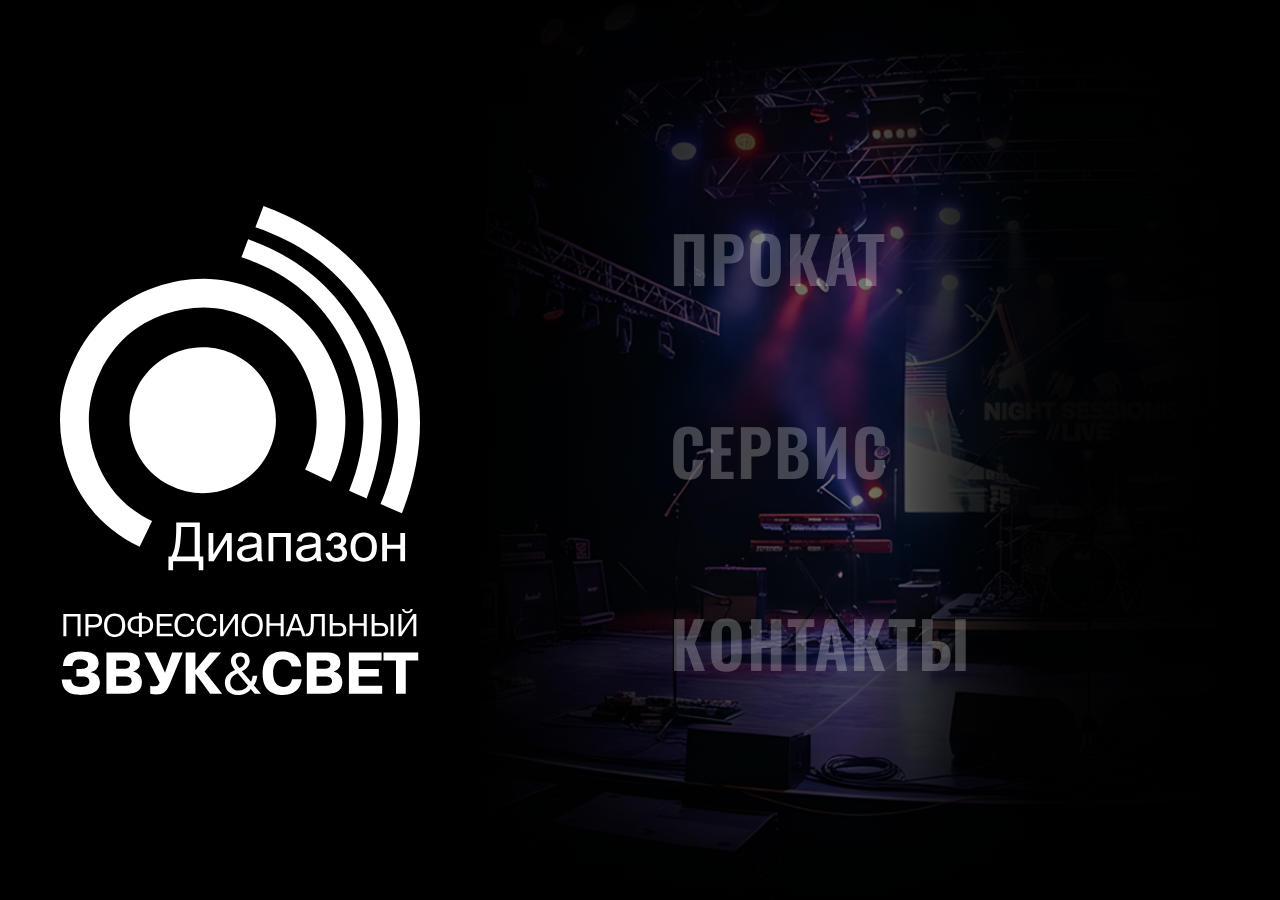
<file: index.html>
<!DOCTYPE html>
<html lang="ru">
<head>
    <meta charset="UTF-8">
    <meta name="viewport" content="width=device-width, initial-scale=1.0">
    <title>Прокат светового и звукового оборудования</title>
    <meta name="description"
          content="Профессиональный прокат светового и звукового оборудования для мероприятий любого масштаба. Доставка, монтаж, обслуживание.">
    <link rel="stylesheet" href="css/indexStyle.css">
    <link rel="stylesheet" href="css/media.css">
    <link href="https://fonts.googleapis.com/css2?family=Inter:opsz,wght@14..32,300;14..32,400;14..32,500;14..32,600;14..32,700;14..32,800&display=swap"
          rel="stylesheet">
    <link href="https://fonts.googleapis.com/css2?family=Oswald:wght@600&display=swap" rel="stylesheet">
</head>

<body>
<section id="hero" class="hero">
    <div class="hero-wrapper">
        <div class="hero-logo, fade-in">
            <img src="images/логоСвг.svg" alt="Диапазон" class="hero-logo-img">
        </div>
        <div class="hero-container">
            <div class="equipment-grid">
                <a href="catalog.html" class="equipment-card">
                    <span class="card-label">ПРОКАТ</span>
                </a>
                <a href="services.html" class="equipment-card">
                    <span class="card-label">СЕРВИС</span>
                </a>
                <a href="contacts.html" class="equipment-card">
                    <span class="card-label">КОНТАКТЫ</span>
                </a>
            </div>
        </div>
    </div>
</section>
</body>
</html>
</file>
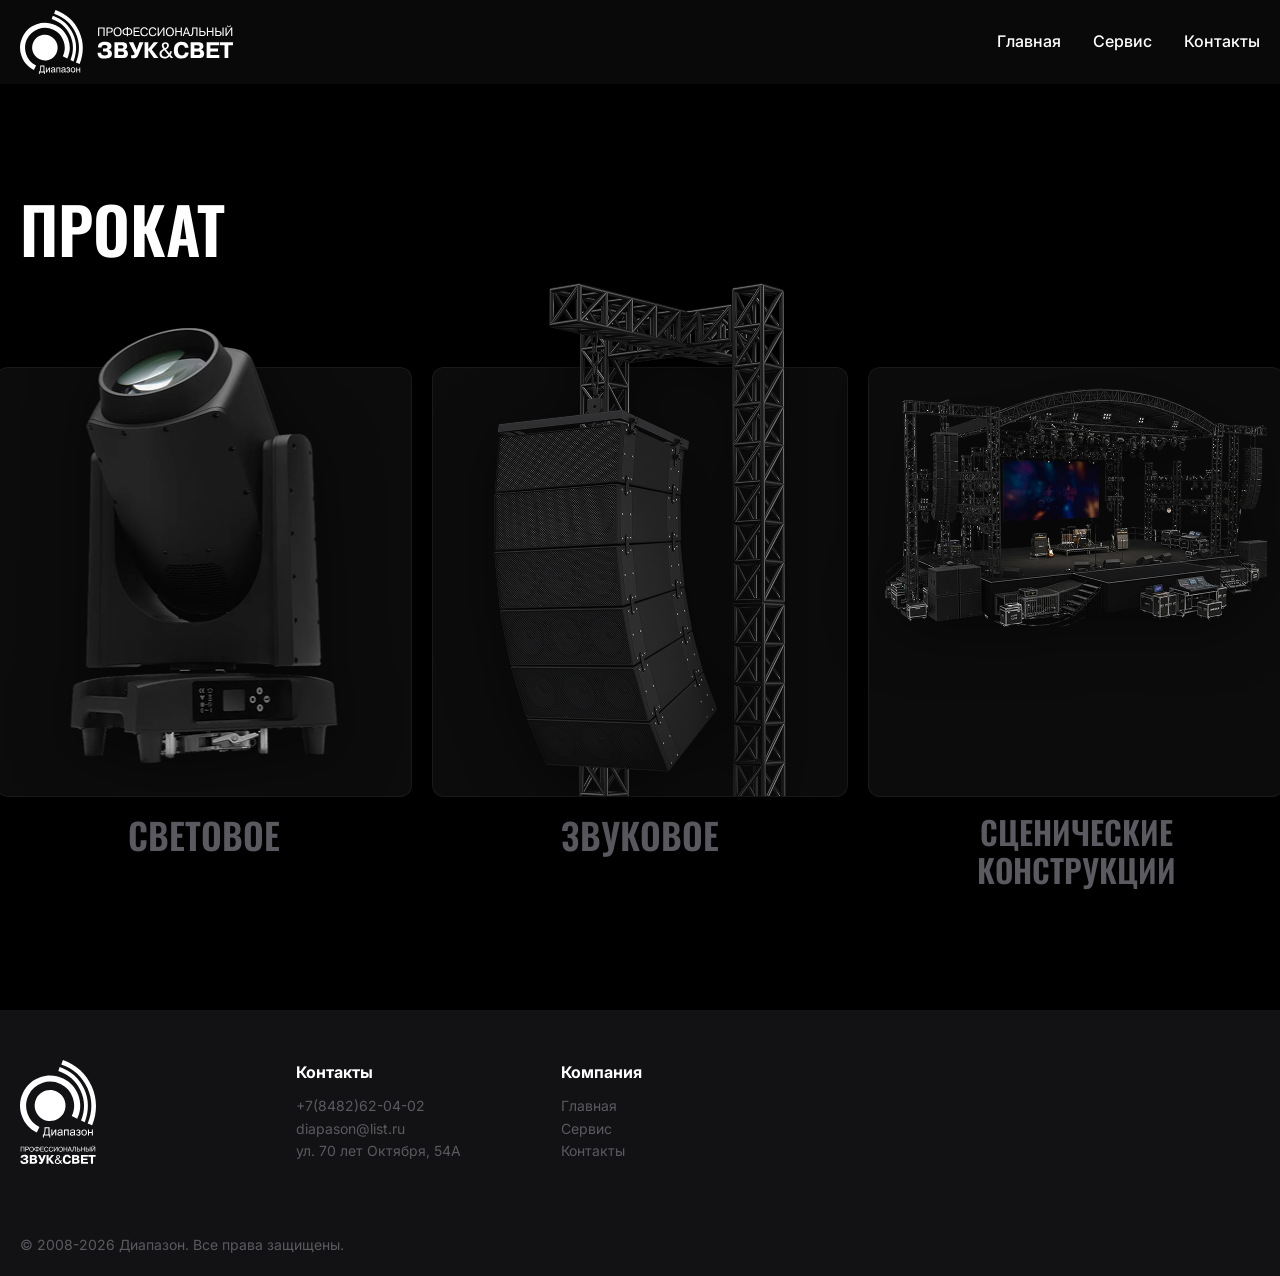
<file: catalog.html>
<!DOCTYPE html>
<html lang="ru">
<head>
    <meta charset="UTF-8">
    <meta name="viewport" content="width=device-width, initial-scale=1.0">
    <title>Прокат оборудования</title>
    <link rel="stylesheet" href="css/catalogStyle.css">
    <link rel="stylesheet" href="css/media.css">
    <link href="https://fonts.googleapis.com/css2?family=Inter:opsz,wght@14..32,300;14..32,400;14..32,500;14..32,600;14..32,700;14..32,800&display=swap" rel="stylesheet">
    <link href="https://fonts.googleapis.com/css2?family=Oswald:wght@600&display=swap" rel="stylesheet">
</head>
<body>
<header>
    <nav class="container">
        <div class="logo">
            <img src="images/headerLogo.svg" alt="Диапазон" class="logo-img-head">
        </div>
        <div class="nav-links">
            <a href="index.html">Главная</a>
            <a href="services.html">Сервис</a>
            <a href="contacts.html">Контакты</a>
        </div>
        <button class="mobile-menu-btn">☰</button>
    </nav>
</header>

<section id="equipment" class="equipment">
    <div class="container">
        <div class="section-header">
            <span class="section-tag">Прокат</span>
        </div>
        <div class="equipment-grid">
            <div class="equipment-card" data-category="light">
                <div class="equipment-card-inner">
                    <div class="equipment-image-wrapper">
                        <img class="equipment-image light-image" src="images/svet.png" alt="Световое оборудование">
                    </div>
                </div>
                <div class="equipment-info">
                    <span class="equipment-tabs">СВЕТОВОЕ</span>
                </div>
            </div>

            <div class="equipment-card" data-category="sound">
                <div class="equipment-card-inner">
                    <div class="equipment-image-wrapper">
                        <img class="equipment-image sound-image" src="images/sound.png" alt="Звуковое оборудование">
                    </div>
                </div>
                <div class="equipment-info">
                    <span class="equipment-tabs">ЗВУКОВОЕ</span>
                </div>
            </div>

            <div class="equipment-card" data-category="stage">
                <div class="equipment-card-inner">
                    <div class="equipment-image-wrapper">
                        <img class="equipment-image stage-image" src="images/stage.png" alt="Сценические конструкции">
                    </div>
                </div>
                <div class="equipment-info">
                    <span class="equipment-tabs">СЦЕНИЧЕСКИЕ<br>КОНСТРУКЦИИ</span>
                </div>
            </div>
        </div>
    </div>
</section>

<div class="popup-overlay" id="popup">
    <div class="popup-content">
        <button class="popup-close" id="popup-close">✕</button>
        <div class="carousel-container">
            <button class="carousel-btn prev" id="prev-btn">‹</button>
            <div class="carousel-track" id="carousel-track"></div>
            <button class="carousel-btn next" id="next-btn">›</button>
        </div>
        <div class="carousel-dots" id="carousel-dots"></div>
    </div>
</div>

<footer>
    <div class="container">
        <div class="footer-content">
            <div class="footer-logo">
                <img src="images/footerLogo.svg" alt="Диапазон" class="logo-img">
            </div>
            <div class="footer-contacts">
                <h4>Контакты</h4>
                <p data-field="contact_phone">+7(8482)62-04-02</p>
                <p data-field="contact_email">diapason@list.ru</p>
                <p data-field="contact_address">ул. 70 лет Октября, 54А</p>
            </div>
            <div class="footer-links">
                <h4>Компания</h4>
                <a href="index.html">Главная</a>
                <a href="services.html">Сервис</a>
                <a href="contacts.html">Контакты</a>
            </div>
        </div>
        <div class="footer-bottom">
            <p>&copy; 2008-2026 Диапазон. Все права защищены.</p>
        </div>
    </div>
</footer>

<script src="js/catalog.js"></script>
</body>
</html>
</file>
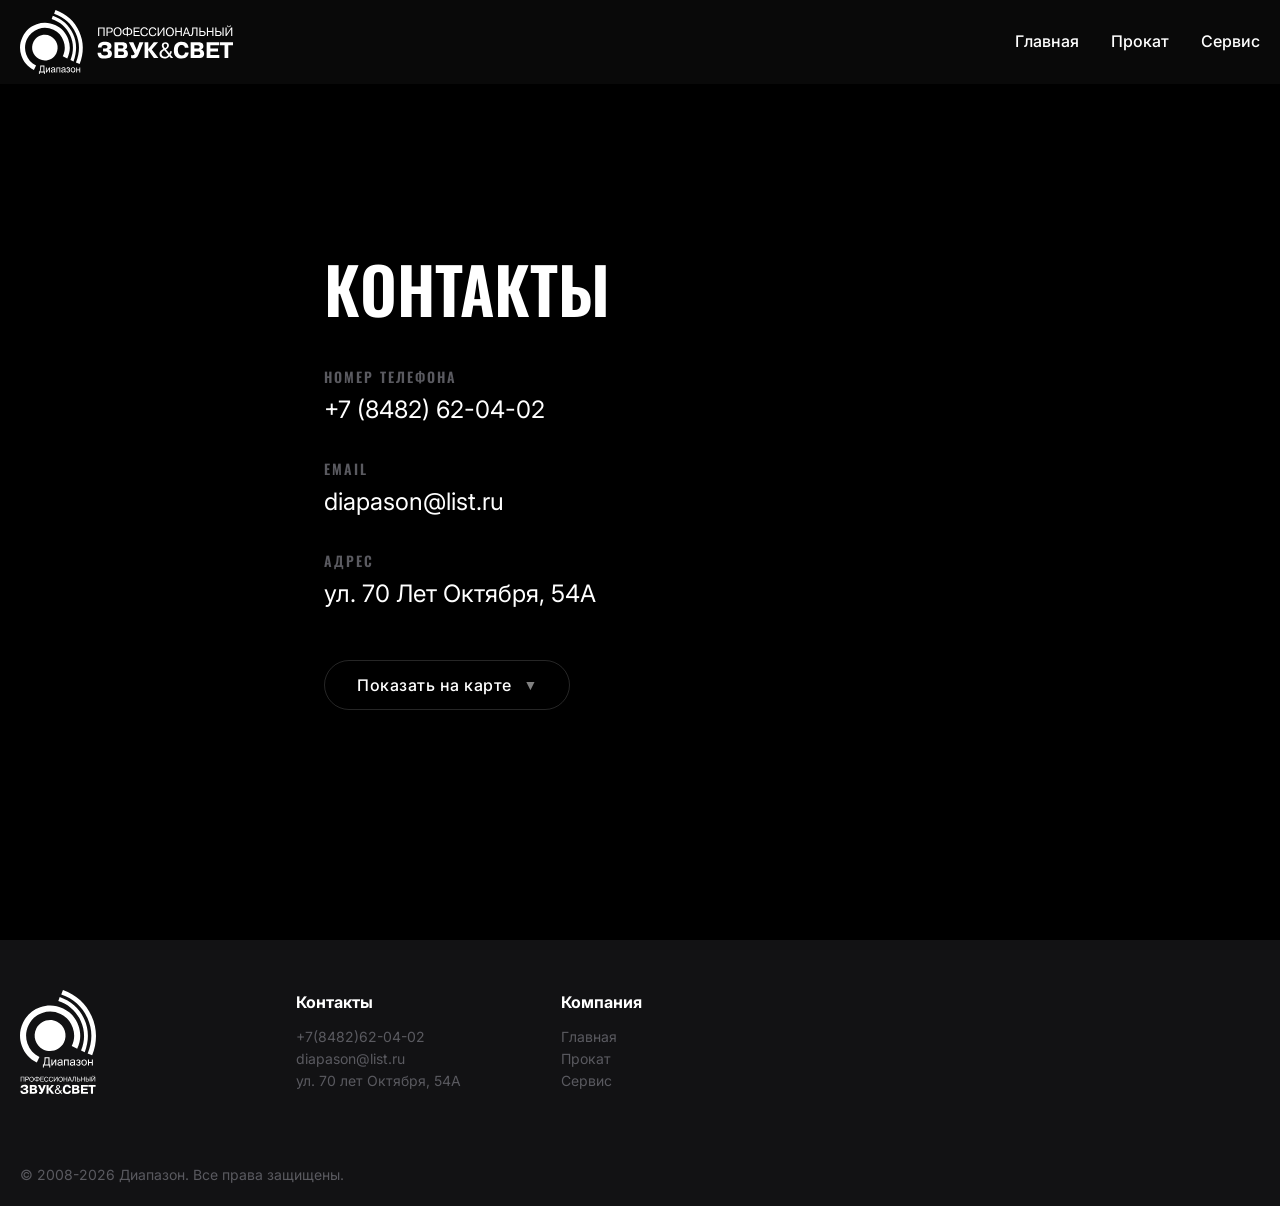
<file: contacts.html>
<!DOCTYPE html>
<html lang="ru">
<head>
    <meta charset="UTF-8">
    <meta name="viewport" content="width=device-width, initial-scale=1.0">
    <title>Контакты</title>
    <link rel="stylesheet" href="css/catalogStyle.css">
    <link rel="stylesheet" href="css/contactsStyle.css">
    <link rel="stylesheet" href="css/media.css">
    <link href="https://fonts.googleapis.com/css2?family=Inter:opsz,wght@14..32,300;14..32,400;14..32,500;14..32,600;14..32,700;14..32,800&display=swap" rel="stylesheet">
    <link href="https://fonts.googleapis.com/css2?family=Oswald:wght@600&display=swap" rel="stylesheet">
    <script src="https://api-maps.yandex.ru/2.1/?apikey=37a3b0bc-fddf-473d-9355-5f0302f0822c&lang=ru_RU"></script>
</head>
<body>
<header>
    <nav class="container">
        <div class="logo">
            <img src="images/headerLogo.svg" alt="Диапазон" class="logo-img-head">
        </div>
        <div class="nav-links">
            <a href="index.html">Главная</a>
            <a href="catalog.html">Прокат</a>
            <a href="services.html">Сервис</a>
        </div>
        <button class="mobile-menu-btn">☰</button>
    </nav>
</header>

<section id="contact" class="contact">
    <div class="container">
        <div class="contact-grid">
            <div class="contact-info">
                <span class="section-tag">КОНТАКТЫ</span>
                <div class="contact-details">
                    <div class="contact-item">
                        <span class="contact-label">НОМЕР ТЕЛЕФОНА</span>
                        <span class="contact-value" data-field="contact_phone">+7 (8482) 62-04-02</span>
                    </div>
                    <div class="contact-item">
                        <span class="contact-label">EMAIL</span>
                        <span class="contact-value" data-field="contact_email">diapason@list.ru</span>
                    </div>
                    <div class="contact-item">
                        <span class="contact-label">АДРЕС</span>
                        <span class="contact-value" data-field="contact_address">ул. 70 Лет Октября, 54А</span>
                    </div>
                </div>
                <button class="map-toggle-btn" id="mapToggleBtn">
                    <span class="btn-text">Показать на карте</span>
                    <span class="btn-arrow">▼</span>
                </button>
            </div>

            <div class="contact-map" id="contactMap">
                <div id="map"></div>
            </div>
        </div>
    </div>
</section>

<footer>
    <div class="container">
        <div class="footer-content">
            <div class="footer-logo">
                <img src="images/footerLogo.svg" alt="Диапазон" class="logo-img">
            </div>
            <div class="footer-contacts">
                <h4>Контакты</h4>
                <p data-field="contact_phone">+7(8482)62-04-02</p>
                <p data-field="contact_email">diapason@list.ru</p>
                <p data-field="contact_address">ул. 70 лет Октября, 54А</p>
            </div>
            <div class="footer-links">
                <h4>Компания</h4>
                <a href="index.html">Главная</a>
                <a href="catalog.html">Прокат</a>
                <a href="services.html">Сервис</a>
            </div>
        </div>
        <div class="footer-bottom">
            <p>&copy; 2008-2026 Диапазон. Все права защищены.</p>
        </div>
    </div>
</footer>

<script src="js/contacts.js"></script>
</body>
</html>
</file>
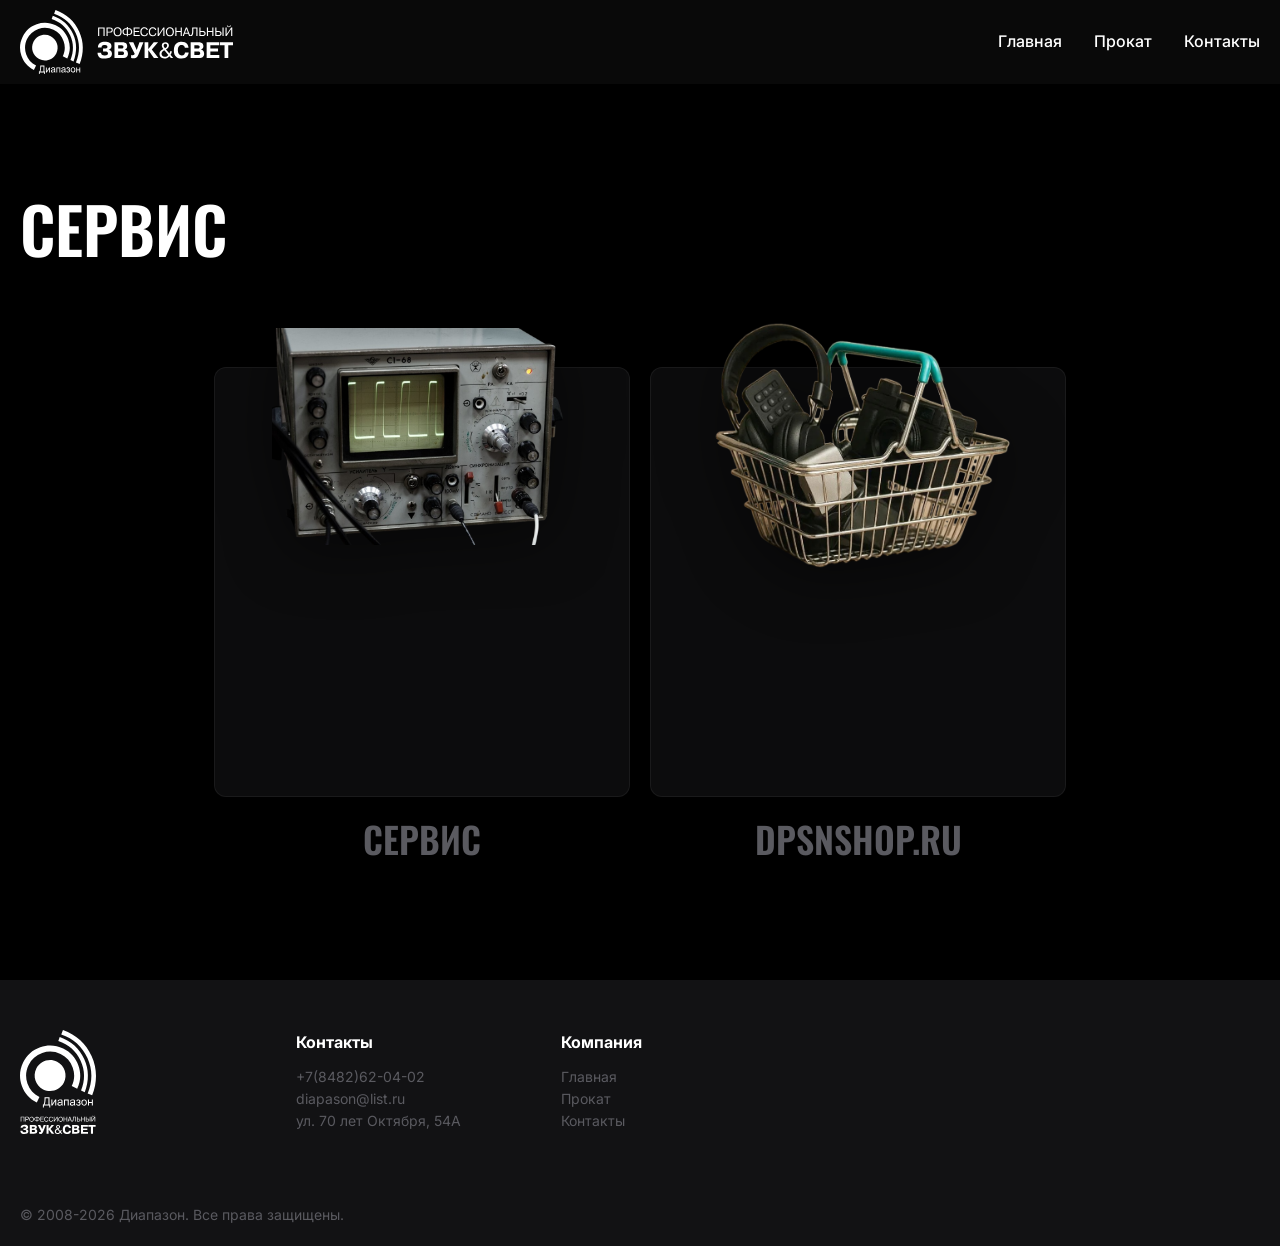
<file: services.html>
<!DOCTYPE html>
<html lang="ru">
<head>
    <meta charset="UTF-8">
    <meta name="viewport" content="width=device-width, initial-scale=1.0">
    <title>Сервис</title>
    <link rel="stylesheet" href="css/catalogStyle.css">
    <link rel="stylesheet" href="css/media.css">
    <link href="https://fonts.googleapis.com/css2?family=Inter:opsz,wght@14..32,300;14..32,400;14..32,500;14..32,600;14..32,700;14..32,800&display=swap" rel="stylesheet">
    <link href="https://fonts.googleapis.com/css2?family=Oswald:wght@600&display=swap" rel="stylesheet">
</head>
<body>
<header>
    <nav class="container">
        <div class="logo">
            <img src="images/headerLogo.svg" alt="Диапазон" class="logo-img-head">
        </div>
        <div class="nav-links">
            <a href="index.html">Главная</a>
            <a href="catalog.html">Прокат</a>
            <a href="contacts.html">Контакты</a>
        </div>
        <button class="mobile-menu-btn">☰</button>
    </nav>
</header>

<section id="services" class="equipment">
    <div class="container">
        <div class="section-header">
            <span class="section-tag">СЕРВИС</span>
        </div>

        <div class="equipment-grid services-grid">
            <div class="equipment-card" data-category="service">
                <div class="equipment-card-inner">
                    <div class="equipment-image-wrapper">
                        <img class="equipment-image service-image" src="images/сервис.png" alt="Сервис">
                    </div>
                </div>
                <div class="equipment-info">
                    <span class="equipment-tabs">СЕРВИС</span>
                </div>
            </div>

            <div class="equipment-card" data-category="shop">
                <div class="equipment-card-inner">
                    <div class="equipment-image-wrapper">
                        <img class="equipment-image shop-image" src="images/магазин.png" alt="Магазин" onclick="goToShop()">
                    </div>
                </div>
                <div class="equipment-info">
                    <span class="equipment-tabs">DPSNSHOP.RU</span>
                </div>
            </div>
        </div>
    </div>
</section>

<footer>
    <div class="container">
        <div class="footer-content">
            <div class="footer-logo">
                <img src="images/footerLogo.svg" alt="Диапазон" class="logo-img">
            </div>
            <div class="footer-contacts">
                <h4>Контакты</h4>
                <p data-field="contact_phone">+7(8482)62-04-02</p>
                <p data-field="contact_email">diapason@list.ru</p>
                <p data-field="contact_address">ул. 70 лет Октября, 54А</p>
            </div>
            <div class="footer-links">
                <h4>Компания</h4>
                <a href="index.html">Главная</a>
                <a href="catalog.html">Прокат</a>
                <a href="contacts.html">Контакты</a>
            </div>
        </div>
        <div class="footer-bottom">
            <p>&copy; 2008-2026 Диапазон. Все права защищены.</p>
        </div>
    </div>
</footer>

<script src="js/services.js"></script>
</body>
</html>
</file>
<file: css/indexStyle.css>
* {
    margin: 0;
    padding: 0;
    box-sizing: border-box;
}

body {
    font-family: 'Inter', sans-serif;
    background: #000000;
    line-height: 1.6;
    scroll-behavior: smooth;
}

.hero {
    background: #000000;
    min-height: 100vh;
    display: flex;
    align-items: center;
    justify-content: center;
    padding: 0 60px;
}

.hero-wrapper {
    display: flex;
    align-items: center;
    justify-content: space-between;
    height: 100vh;
    width: 100%;
    max-width: 1440px;
    gap: 60px;
}

.hero-logo {
    flex: 1;
    display: flex;
    justify-content: center;
    align-items: center;
    min-width: 200px;
    max-height: 100vh;
}

.hero-logo-img {
    width: 360px;
    height: 489px;
    object-fit: contain;
    display: block;
}

.fade-in {
    -webkit-animation: fade-in 1.2s cubic-bezier(0.390, 0.575, 0.565, 1.000) both;
    animation: fade-in 1.2s cubic-bezier(0.390, 0.575, 0.565, 1.000) both;
}

@-webkit-keyframes fade-in {
    0% {
        opacity: 0;
    }
    100% {
        opacity: 1;
    }
}
@keyframes fade-in {
    0% {
        opacity: 0;
    }
    100% {
        opacity: 1;
    }
}

.hero-container {
    flex: 1.5;
    position: relative;
    border-radius: 30px;
    padding: 60px 50px;
    min-height: 550px;
    height: 100vh;
    display: flex;
    align-items: center;
    justify-content: center;
    overflow: hidden;
}

.hero-container::before {
    content: '';
    position: absolute;
    inset: 0;
    z-index: 1;
    border-radius: 30px;

    background:
            linear-gradient(
                    to bottom,
                    #000000 0%,
                    rgba(0, 0, 0, 0.4) 15%,
                    rgba(0, 0, 0, 0.1) 35%,
                    rgba(0, 0, 0, 0.1) 65%,
                    rgba(0, 0, 0, 0.5) 85%,
                    #000000 100%
            ),
            linear-gradient(
                    to right,
                    #000000 0%,
                    rgba(0, 0, 0, 0.6) 25%,
                    rgba(0, 0, 0, 0.2) 50%,
                    rgba(0, 0, 0, 0.75) 65%,
                    rgba(0, 0, 0, 0.95) 75%,
                    #000000 100%
            ),
            url("../images/задникГлавная.jpg") center/cover no-repeat;

    filter: brightness(0.7);
    -webkit-filter: brightness(0.7);
    transform: scale(1.02);
}


.equipment-grid {
    position: relative;
    z-index: 3;
    display: flex;
    flex-direction: column;
    gap: 100px;
    width: 100%;
    max-width: 500px;
    margin: 0 auto;
    align-items: flex-start;
    padding-left: 70px;
}

.equipment-card {
    display: block;
    text-decoration: none;
    background: transparent !important;
    backdrop-filter: none !important;
    -webkit-backdrop-filter: none !important;
    border: none !important;
    padding: 8px 0;
    cursor: pointer;
    transition: all 0.3s ease;
    text-align: center;
}

.equipment-card:hover {
    transform: scale(1.05);
}

.equipment-card:active {
    transform: scale(0.97);
}

.card-label {
    font-family: 'Oswald', sans-serif;
    font-weight: 600;
    font-size: 64px;
    line-height: 1.2;
    color: rgba(255, 255, 255, 0.25);
    text-transform: uppercase;
    letter-spacing: 2px;
    display: block;
    text-shadow: none;
    user-select: none;
    transition: color 0.3s ease;
}

.equipment-card:hover .card-label {
    color: rgba(255, 255, 255, 0.5);
}
</file>
<file: css/media.css>
@media (max-width: 1024px) {
    .hero {
        padding: 0 30px;
        min-height: 100vh;
        display: flex;
        align-items: center;
        justify-content: center;
    }

    .hero-wrapper {
        flex-direction: column;
        height: auto;
        min-height: 100vh;
        gap: 30px;
        padding: 30px 0;
        justify-content: center;
    }

    .hero-logo {
        flex: none;
        width: 100%;
        max-height: none;
        padding: 0;
    }

    .hero-logo-img {
        width: 300px;
        height: auto;
        max-height: 260px;
    }

    .hero-container {
        flex: none;
        width: 100%;
        height: auto;
        min-height: 380px;
        padding: 40px 30px;
        border-radius: 24px;
    }

    .hero-container::before {
        content: '';
        position: absolute;
        inset: 0;
        z-index: 1;
        border-radius: 24px;
        background:
                linear-gradient(
                        to bottom,
                        #000000 0%,
                        rgba(0, 0, 0, 0.4) 15%,
                        rgba(0, 0, 0, 0.1) 35%,
                        rgba(0, 0, 0, 0.1) 65%,
                        rgba(0, 0, 0, 0.5) 85%,
                        #000000 100%
                ),
                linear-gradient(
                        to right,
                        #000000 0%,
                        rgba(0, 0, 0, 0.6) 25%,
                        rgba(0, 0, 0, 0.2) 50%,
                        rgba(0, 0, 0, 0.75) 65%,
                        rgba(0, 0, 0, 0.95) 75%,
                        #000000 100%
                ),
                url("../images/задникГлавная.jpg") center/cover no-repeat;
        filter: brightness(0.7);
        -webkit-filter: brightness(0.7);
        transform: scale(1.02);
    }

    .card-label {
        font-size: 40px;
        letter-spacing: 1.5px;
    }
}

@media (max-width: 768px) {
    .hero {
        padding: 0 16px;
        min-height: 100vh;
        height: 100vh;
        max-height: 100vh;
        display: flex;
        align-items: center;
        justify-content: center;
        overflow: hidden;
    }

    .hero-wrapper {
        flex-direction: column;
        gap: 16px;
        padding: 16px 0;
        height: 100%;
        max-height: 100vh;
        justify-content: center;
        min-height: auto;
    }

    .hero-logo {
        flex: none;
        width: 100%;
        padding: 0;
        max-height: none;
        flex-shrink: 0;
    }

    .hero-logo-img {
        width: 270px;
        height: auto;
        max-height: 170px;
        object-fit: contain;
        margin: 0 auto;
    }

    .hero-container {
        flex: none;
        width: 100%;
        height: auto;
        min-height: 300px;
        max-height: 400px;
        padding: 30px 20px;
        border-radius: 20px;
        display: flex;
        align-items: center;
        justify-content: center;
        flex-shrink: 0;
    }

    .hero-container::before {
        content: '';
        position: absolute;
        inset: 0;
        z-index: 1;
        border-radius: 20px;
        background:
                linear-gradient(
                        to bottom,
                        #000000 0%,
                        rgba(0, 0, 0, 0.4) 15%,
                        rgba(0, 0, 0, 0.1) 35%,
                        rgba(0, 0, 0, 0.1) 65%,
                        rgba(0, 0, 0, 0.5) 85%,
                        #000000 100%
                ),
                linear-gradient(
                        to right,
                        #000000 0%,
                        rgba(0, 0, 0, 0.6) 25%,
                        rgba(0, 0, 0, 0.2) 50%,
                        rgba(0, 0, 0, 0.75) 65%,
                        rgba(0, 0, 0, 0.95) 75%,
                        #000000 100%
                ),
                url("../images/задникГлавная.jpg") center/cover no-repeat;
        filter: brightness(0.7);
        -webkit-filter: brightness(0.7);
        transform: scale(1.02);
    }

    .equipment-grid {
        gap: 60px;
        max-width: 100%;
        padding-left: 10px;
        align-items: center;
        position: relative;
        z-index: 2;
    }

    .equipment-card {
        margin-top: 20px;
        padding: 4px 0;
        text-align: center;
    }

    .equipment-card[data-category="sound"] {
        margin-top: 40px;
    }

    .card-label {
        font-size: 28px;
        letter-spacing: 1px;
        color: rgba(255, 255, 255, 0.35);
    }

    .equipment-card:hover {
        transform: scale(1.04);
    }

    .equipment-card:hover .card-label {
        color: rgba(255, 255, 255, 0.6);
    }
}

@media (max-width: 600px) {
    .hero {
        padding: 0 12px;
        height: 100vh;
        max-height: 100vh;
        min-height: 100vh;
        overflow: hidden;
    }

    .hero-wrapper {
        gap: 12px;
        padding: 12px 0;
        height: 100%;
        max-height: 100vh;
        justify-content: center;
    }

    .hero-logo-img {
        width: 250px;
        height: auto;
        max-height: 140px;
    }

    .hero-container {
        min-height: 260px;
        max-height: 340px;
        padding: 24px 16px;
        border-radius: 16px;
    }

    .hero-container::before {
        content: '';
        position: absolute;
        inset: 0;
        z-index: 1;
        border-radius: 16px;
        background:
                linear-gradient(
                        to bottom,
                        #000000 0%,
                        rgba(0, 0, 0, 0.4) 15%,
                        rgba(0, 0, 0, 0.1) 35%,
                        rgba(0, 0, 0, 0.1) 65%,
                        rgba(0, 0, 0, 0.5) 85%,
                        #000000 100%
                ),
                linear-gradient(
                        to right,
                        #000000 0%,
                        rgba(0, 0, 0, 0.6) 25%,
                        rgba(0, 0, 0, 0.2) 50%,
                        rgba(0, 0, 0, 0.75) 65%,
                        rgba(0, 0, 0, 0.95) 75%,
                        #000000 100%
                ),
                url("../images/задникГлавная.jpg") center/cover no-repeat;
        filter: brightness(0.7);
        -webkit-filter: brightness(0.7);
        transform: scale(1.02);
    }

    .equipment-grid {
        gap: 10px;
        padding-left: 0;
        align-items: center;
    }

    .card-label {
        font-size: 24px;
        letter-spacing: 0.5px;
        color: rgba(255, 255, 255, 0.4);
    }
}

@media (max-width: 400px) {
    .hero {
        padding: 0 10px;
        height: 100vh;
        max-height: 100vh;
        min-height: 100vh;
        overflow: hidden;
    }

    .hero-wrapper {
        gap: 10px;
        padding: 10px 0;
        height: 100%;
        max-height: 100vh;
        justify-content: center;
    }

    .hero-logo-img {
        width: 210px;
        height: auto;
        max-height: 120px;
    }

    .hero-container {
        min-height: 220px;
        max-height: 280px;
        padding: 20px 14px;
        border-radius: 14px;
    }

    .hero-container::before {
        content: '';
        position: absolute;
        inset: 0;
        z-index: 1;
        border-radius: 14px;
        background:
                linear-gradient(
                        to bottom,
                        #000000 0%,
                        rgba(0, 0, 0, 0.4) 15%,
                        rgba(0, 0, 0, 0.1) 35%,
                        rgba(0, 0, 0, 0.1) 65%,
                        rgba(0, 0, 0, 0.5) 85%,
                        #000000 100%
                ),
                linear-gradient(
                        to right,
                        #000000 0%,
                        rgba(0, 0, 0, 0.6) 25%,
                        rgba(0, 0, 0, 0.2) 50%,
                        rgba(0, 0, 0, 0.75) 65%,
                        rgba(0, 0, 0, 0.95) 75%,
                        #000000 100%
                ),
                url("../images/задникГлавная.jpg") center/cover no-repeat;
        filter: brightness(0.7);
        -webkit-filter: brightness(0.7);
        transform: scale(1.02);
    }

    .equipment-grid {
        gap: 8px;
    }

    .card-label {
        font-size: 20px;
        color: rgba(255, 255, 255, 0.45);
    }
}

@media (max-height: 500px) and (orientation: landscape) {
    .hero {
        padding: 0 20px;
        height: 100vh;
        max-height: 100vh;
        min-height: 100vh;
        overflow: hidden;
    }

    .hero-wrapper {
        flex-direction: row;
        gap: 16px;
        padding: 8px 0;
        height: 100%;
        max-height: 100vh;
        justify-content: center;
        align-items: center;
    }

    .hero-logo {
        flex: 0.25;
        min-width: 60px;
        max-height: 100vh;
    }

    .hero-logo-img {
        width: 150px;
        height: auto;
        max-height: 100px;
    }

    .hero-container {
        flex: 1;
        height: 85vh;
        max-height: 380px;
        min-height: 180px;
        padding: 20px 25px;
        border-radius: 16px;
    }

    .hero-container::before {
        content: '';
        position: absolute;
        inset: 0;
        z-index: 1;
        border-radius: 16px;
        background:
                linear-gradient(
                        to bottom,
                        #000000 0%,
                        rgba(0, 0, 0, 0.4) 15%,
                        rgba(0, 0, 0, 0.1) 35%,
                        rgba(0, 0, 0, 0.1) 65%,
                        rgba(0, 0, 0, 0.5) 85%,
                        #000000 100%
                ),
                linear-gradient(
                        to right,
                        #000000 0%,
                        rgba(0, 0, 0, 0.6) 25%,
                        rgba(0, 0, 0, 0.2) 50%,
                        rgba(0, 0, 0, 0.75) 65%,
                        rgba(0, 0, 0, 0.95) 75%,
                        #000000 100%
                ),
                url("../images/задникГлавная.jpg") center/cover no-repeat;
        filter: brightness(0.7);
        -webkit-filter: brightness(0.7);
        transform: scale(1.02);
    }

    .equipment-grid {
        gap: 8px;
        max-width: 250px;
        padding-left: 12px;
        align-items: flex-start;
    }

    .equipment-card {
        padding: 2px 0;
    }

    .card-label {
        font-size: 20px;
        letter-spacing: 0.5px;
        color: rgba(255, 255, 255, 0.3);
    }
}

@media (max-width: 1024px) {
    .equipment {
        padding: 120px 0 60px;
    }

    .section-header {
        margin: 30px 0 50px;
    }

    .section-tag {
        font-size: 48px;
    }

    .equipment-grid {
        display: flex;
        flex-wrap: wrap;
        justify-content: center;
        gap: 40px 20px;
        padding: 0 20px;
    }

    .equipment-card {
        width: 320px;
        flex-shrink: 0;
    }

    .equipment-card-inner {
        width: 320px;
        height: 340px;
    }

    .light-image {
        width: 200px;
        height: auto;
        max-height: 340px;
        margin-top: 0;
    }

    .sound-image {
        width: 220px;
        height: auto;
        max-height: 400px;
        margin-top: -80px;
    }

    .stage-image {
        width: 280px;
        height: auto;
        max-height: 180px;
        margin-top: 30px;
    }

    .equipment-tabs {
        font-size: 28px;
    }

    .equipment-card[data-category="stage"] .equipment-tabs {
        font-size: 24px;
    }

    .equipment-card:hover .equipment-card-inner {
        box-shadow:
                0 15px 40px rgba(0, 115, 169, 0.2),
                0 0 30px rgba(0, 115, 169, 0.05);
    }

    .footer-content {
        gap: 40px;
        flex-wrap: wrap;
        justify-content: center;
    }

    .footer-logo {
        margin-right: 0;
    }
}

@media (max-width: 768px) {
    .equipment {
        padding: 110px 0 40px;
    }

    .section-header {
        margin: 20px 0 40px;
        max-width: 140px;
    }

    .section-tag {
        font-size: 40px;
    }

    .equipment-grid {
        display: flex;
        flex-direction: column;
        align-items: center;
        gap: 50px;
        padding: 0;
        flex-wrap: nowrap;
    }

    .equipment-card {
        width: 100%;
        max-width: 380px;
        flex-shrink: 0;
    }

    .equipment-card-inner {
        width: 100%;
        max-width: 380px;
        height: 360px;
    }

    .light-image {
        width: 180px;
        height: auto;
        max-height: 300px;
        margin-top: 0;
    }

    .sound-image {
        width: 200px;
        height: auto;
        max-height: 350px;
        margin-top: -60px;
    }

    .stage-image {
        width: 260px;
        height: auto;
        max-height: 160px;
        margin-top: 20px;
    }

    .equipment-tabs {
        font-size: 28px;
    }

    .equipment-card[data-category="stage"] .equipment-tabs {
        font-size: 24px;
    }

    .equipment-info {
        padding-top: 12px;
    }

    .carousel-track img {
        height: 300px;
    }

    .carousel-btn {
        width: 40px;
        height: 40px;
        font-size: 28px;
        padding: 6px 10px;
    }

    .popup-content {
        padding: 30px 12px 20px;
    }

    .popup-close {
        font-size: 24px;
        top: 8px;
        right: 14px;
    }

    .footer-content {
        gap: 30px;
        flex-direction: column;
        align-items: center;
        text-align: center;
    }

    .footer-bottom {
        padding-top: 30px;
        text-align: center;
    }

    .nav-links {
        display: none;
    }

    .mobile-menu-btn {
        display: block;
    }
}

@media (max-width: 480px) {
    .equipment {
        padding: 100px 0 30px;
    }

    .section-header {
        margin: 15px 0 30px;
        max-width: 120px;
    }

    .section-tag {
        font-size: 32px;
    }

    .equipment-grid {
        gap: 40px;
    }

    .equipment-card {
        max-width: 320px;
    }

    .equipment-card-inner {
        max-width: 320px;
        height: 300px;
    }

    .equipment-image-wrapper {
        margin-top: -10px;
    }

    .light-image {
        width: 150px;
        max-height: 250px;
        margin-top: 0;
    }

    .sound-image {
        width: 160px;
        max-height: 280px;
        margin-top: -40px;
    }

    .stage-image {
        width: 220px;
        max-height: 140px;
        margin-top: 10px;
    }

    .equipment-tabs {
        font-size: 24px;
    }

    .equipment-card[data-category="stage"] .equipment-tabs {
        font-size: 20px;
    }

    .equipment-info {
        padding-top: 10px;
    }

    .carousel-track img {
        height: 220px;
    }

    .popup-overlay {
        padding: 16px;
    }
}

@media (max-width: 360px) {
    .equipment-card {
        max-width: 280px;
    }

    .equipment-card-inner {
        max-width: 280px;
        height: 260px;
    }

    .light-image {
        width: 130px;
        max-height: 200px;
    }

    .sound-image {
        width: 140px;
        max-height: 240px;
        margin-top: -30px;
    }

    .stage-image {
        width: 180px;
        max-height: 120px;
        margin-top: 10px;
    }

    .equipment-tabs {
        font-size: 20px;
    }

    .equipment-card[data-category="stage"] .equipment-tabs {
        font-size: 18px;
    }
}

@media (-webkit-min-device-pixel-ratio: 2), (min-resolution: 192dpi) {
    .hero-container::before {
        background:
                linear-gradient(
                        to bottom,
                        #000000 0%,
                        rgba(0, 0, 0, 0.4) 15%,
                        rgba(0, 0, 0, 0.1) 35%,
                        rgba(0, 0, 0, 0.1) 65%,
                        rgba(0, 0, 0, 0.5) 85%,
                        #000000 100%
                ),
                linear-gradient(
                        to right,
                        #000000 0%,
                        rgba(0, 0, 0, 0.6) 25%,
                        rgba(0, 0, 0, 0.2) 50%,
                        rgba(0, 0, 0, 0.75) 65%,
                        rgba(0, 0, 0, 0.95) 75%,
                        #000000 100%
                ),
                url("../images/задникГлавная.jpg") center/cover no-repeat;
        filter: brightness(0.7);
        -webkit-filter: brightness(0.7);
        transform: scale(1.02);
    }
}

@media (prefers-reduced-motion: reduce) {
    * {
        animation-duration: 0.01ms !important;
        animation-iteration-count: 1 !important;
        transition-duration: 0.01ms !important;
        scroll-behavior: auto !important;
    }

    .equipment-card:hover .equipment-image {
        transform: none !important;
    }

    .equipment-card:hover {
        transform: none !important;
    }

    .equipment-card:hover .equipment-card-inner {
        transform: none !important;
    }

    .equipment-card:hover {
        transform: none !important;
    }
}

@media (max-width: 1024px) {
    .contact {
        padding: 120px 0 60px;
    }

    .contact-grid {
        grid-template-columns: 1fr;
        gap: 40px;
    }

    .contact-info .section-tag {
        font-size: 48px;
    }

    .contact-value {
        font-size: 20px;
    }

    .contact-map.open {
        height: 350px;
        min-height: 350px;
    }
}

@media (max-width: 768px) {
    .contact {
        padding: 110px 0 40px;
        min-height: 100vh;
    }

    .contact-grid {
        gap: 30px;
    }

    .contact-info .section-tag {
        font-size: 40px;
    }

    .contact-details {
        gap: 24px;
    }

    .contact-value {
        font-size: 18px;
    }

    .contact-label {
        font-size: 12px;
        letter-spacing: 1.5px;
    }

    .map-toggle-btn {
        padding: 12px 24px;
        width: 100%;
        justify-content: center;
    }

    .map-toggle-btn .btn-text {
        font-size: 14px;
    }

    .contact-map.open {
        height: 280px;
        min-height: 280px;
    }
}

@media (max-width: 480px) {
    .contact {
        padding: 100px 0 30px;
    }

    .contact-info .section-tag {
        font-size: 32px;
    }

    .contact-value {
        font-size: 16px;
    }

    .contact-details {
        gap: 20px;
    }

    .contact-map.open {
        height: 220px;
        min-height: 220px;
    }

    .map-toggle-btn {
        padding: 10px 20px;
    }

    .map-toggle-btn .btn-text {
        font-size: 13px;
    }
}
</file>
<file: css/catalogStyle.css>
* {
    margin: 0;
    padding: 0;
    box-sizing: border-box;
}

body {
    font-family: 'Inter', sans-serif;
    background: #000000;
    line-height: 1.6;
    scroll-behavior: smooth;
}

header {
    position: fixed;
    top: 0;
    width: 100%;
    background: rgba(10, 10, 10, 0.95);
    backdrop-filter: blur(10px);
    z-index: 1000;
    padding: 10px 0;
}

nav {
    display: flex;
    justify-content: space-between;
    align-items: center;
}

.container {
    max-width: 1296px;
    margin: 0 auto;
    padding: 0 20px;
}

.logo {
    display: flex;
    align-items: center;
    gap: 10px;
}

.logo-img-head {
    height: 64px;
    width: auto;
    display: block;
}

.nav-links {
    display: flex;
    gap: 32px;
}

.nav-links a {
    color: white;
    text-decoration: none;
    font-weight: 500;
    transition: color 0.3s;
}

.nav-links a:hover {
    color: #737379;
}

.mobile-menu-btn {
    display: none;
    background: none;
    border: none;
    color: white;
    font-size: 24px;
    cursor: pointer;
}

.equipment {
    padding: 140px 0 80px;
}

.section-header {
    margin: 50px 0 100px;
    max-width: 210px;
}

.section-tag {
    font-family: 'Oswald', sans-serif;
    font-weight: 600;
    font-size: 64px;
    line-height: 1.2;
    color: #ffffff;
    text-transform: uppercase;
    display: block;
    user-select: none;
}

.equipment-grid {
    display: flex;
    flex-direction: row;
    gap: 20px;
    justify-content: center;
}

.equipment-card {
    display: flex;
    flex-direction: column;
    align-items: center;
    cursor: pointer;
    position: relative;
    transition: transform 0.3s ease;
    width: 416px;
}

.equipment-card * {
    cursor: pointer;
}

.equipment-card:hover {
    transform: translateY(-6px);
}

.equipment-card-inner {
    width: 416px;
    height: 430px;
    background: #0c0c0d;
    border-radius: 12px;
    border: 1px solid rgba(255, 255, 255, 0.06);
    display: flex;
    justify-content: center;
    align-items: flex-end;
    position: relative;
    overflow: visible;
    transition: all 0.3s ease;
}

.equipment-card:hover .equipment-card-inner {
    border-color: #0073A9;
    box-shadow:
            0 20px 60px rgba(0, 115, 169, 0.25),
            0 0 40px rgba(0, 115, 169, 0.08);
}

.equipment-image-wrapper {
    position: absolute;
    top: 0;
    left: 50%;
    transform: translateX(-50%);
    display: flex;
    justify-content: center;
    align-items: flex-start;
    z-index: 1;
    margin-top: -20px;
}

.equipment-image {
    display: block;
    object-fit: contain;
    transition: transform 0.4s ease;
    filter: drop-shadow(0 10px 30px rgba(0, 0, 0, 0.5));
}

.equipment-card:hover .equipment-image {
    transform: translateY(-6px) scale(1.02);
}

.light-image {
    width: 267px;
    height: 435px;
    margin-top: -20px;
}

.sound-image {
    width: 292px;
    height: 513px;
    margin-top: -65px;
}

.stage-image {
    width: 382px;
    height: 239px;
    margin-top: 40px;
}

.equipment-info {
    text-align: center;
    padding-top: 16px;
    width: 100%;
}

.equipment-tabs {
    font-family: 'Oswald', sans-serif;
    font-weight: 600;
    color: #5A5A60;
    font-size: 36px;
    text-transform: uppercase;
    line-height: 1.2;
    transition: color 0.3s ease;
    display: block;
}

.equipment-card:hover .equipment-tabs {
    color: #ffffff;
}

.equipment-card[data-category="stage"] .equipment-tabs {
    font-size: 32px;
}

.popup-overlay {
    position: fixed;
    inset: 0;
    background: rgba(0, 0, 0, 0.92);
    backdrop-filter: blur(12px);
    z-index: 2000;
    display: none;
    align-items: center;
    justify-content: center;
    padding: 40px;
    opacity: 0;
    transition: opacity 0.3s ease;
}

.popup-overlay.active {
    display: flex;
    opacity: 1;
}

.popup-content {
    position: relative;
    max-width: 900px;
    width: 100%;
    background: rgba(20, 20, 25, 0.95);
    border-radius: 24px;
    padding: 40px 20px 30px;
    border: 1px solid rgba(255, 255, 255, 0.08);
    box-shadow: 0 40px 80px rgba(0, 0, 0, 0.8);
}

.popup-close {
    position: absolute;
    top: 12px;
    right: 20px;
    background: none;
    border: none;
    color: rgba(255, 255, 255, 0.5);
    font-size: 32px;
    cursor: pointer;
    transition: color 0.3s;
    z-index: 10;
}

.popup-close:hover {
    color: #ffffff;
}

.carousel-container {
    position: relative;
    display: flex;
    align-items: center;
    justify-content: center;
    overflow: hidden;
    border-radius: 16px;
    min-height: 400px;
}

.carousel-track {
    display: flex;
    transition: transform 0.5s cubic-bezier(0.25, 0.46, 0.45, 0.94);
    width: 100%;
}

.carousel-track img {
    width: 100%;
    height: 500px;
    object-fit: contain;
    flex-shrink: 0;
    user-select: none;
    padding: 10px;
}

.carousel-btn {
    position: absolute;
    top: 50%;
    transform: translateY(-50%);
    background: none;
    border: none;
    color: rgba(255, 255, 255, 0.4);
    font-size: 48px;
    padding: 10px 16px;
    cursor: pointer;
    transition: all 0.3s ease;
    z-index: 5;
    width: auto;
    height: auto;
    display: flex;
    align-items: center;
    justify-content: center;
    text-shadow: 0 2px 10px rgba(0, 0, 0, 0.5);
}

.carousel-btn:hover {
    color: rgba(255, 255, 255, 0.8);
    transform: translateY(-50%) scale(1.1);
}

.carousel-btn.prev {
    left: 8px;
}

.carousel-btn.next {
    right: 8px;
}

.carousel-dots {
    display: flex;
    justify-content: center;
    gap: 10px;
    margin-top: 20px;
}

.carousel-dots .dot {
    width: 10px;
    height: 10px;
    border-radius: 50%;
    background: rgba(255, 255, 255, 0.2);
    border: none;
    cursor: pointer;
    transition: all 0.3s;
}

.carousel-dots .dot.active {
    background: #0066ff;
    width: 30px;
    border-radius: 6px;
}

.carousel-dots .dot:hover {
    background: rgba(255, 255, 255, 0.5);
}

footer {
    background: #121214;
    padding: 30px 0 0;
    margin-top: 40px;
}

.footer-content {
    display: flex;
    flex-direction: row;
    gap: 100px;
    padding-top: 20px;
}

.footer-logo {
    padding: 0;
    max-width: 150px;
    margin-right: 100px;
}

.logo-img {
    height: 104px;
    width: 76px;
    display: block;
}

.footer-links h4,
.footer-contacts h4 {
    color: #ffffff;
    font-size: 16px;
    padding-bottom: 10px;
}

.footer-links a {
    display: block;
    color: #5a5a60;
    text-decoration: none;
    font-size: 14px;
    transition: color 0.3s;
}

.footer-links a:hover {
    color: #737379;
}

.footer-contacts p {
    color: #5a5a60;
    font-size: 14px;
}

.footer-bottom {
    text-align: start;
    padding-top: 70px;
    padding-bottom: 20px;
    font-size: 14px;
    color: #5a5a60;
}




.service-image {
    width: 300px;
    height: auto;
    max-height: 400px;
    margin-top: -20px;
}

.shop-image {
    width: 320px;
    height: auto;
    max-height: 350px;
    margin-top: -40px;
}

.equipment-card[data-category="shop"] .equipment-info,
.equipment-card[data-category="service"] .equipment-info {
    padding-top: 20px;
}
</file>
<file: css/contactsStyle.css>
.contact {
    padding: 140px 0 80px;
    min-height: 100vh;
    display: flex;
    align-items: center;
}

.contact-grid {
    display: grid;
    grid-template-columns: minmax(0, 1fr) minmax(0, 1fr);
    gap: 60px;
    align-items: start;
}

.contact-info {
    display: flex;
    flex-direction: column;
    gap: 40px;
}

.contact-info .section-tag {
    font-family: 'Oswald', sans-serif;
    font-weight: 600;
    font-size: 64px;
    line-height: 1.2;
    color: #ffffff;
    text-transform: uppercase;
    display: block;
    user-select: none;
}

.contact-details {
    display: flex;
    flex-direction: column;
    gap: 32px;
}

.contact-item {
    display: flex;
    flex-direction: column;
    gap: 4px;
}

.contact-label {
    font-family: 'Oswald', sans-serif;
    font-weight: 600;
    font-size: 14px;
    letter-spacing: 2px;
    color: #5A5A60;
    text-transform: uppercase;
}

.contact-value {
    font-family: 'Inter', sans-serif;
    font-weight: 400;
    font-size: 24px;
    color: #ffffff;
    line-height: 1.4;
}

.map-toggle-btn {
    display: inline-flex;
    align-items: center;
    gap: 12px;
    background: transparent;
    border: 1px solid rgba(255, 255, 255, 0.15);
    border-radius: 40px;
    padding: 14px 32px;
    cursor: pointer;
    transition: all 0.3s ease;
    width: fit-content;
    margin-top: 10px;
}

.map-toggle-btn:hover {
    border-color: rgba(255, 255, 255, 0.3);
    background: rgba(255, 255, 255, 0.05);
}

.map-toggle-btn .btn-text {
    font-family: 'Inter', sans-serif;
    font-weight: 500;
    font-size: 16px;
    color: #ffffff;
    letter-spacing: 0.5px;
}

.map-toggle-btn .btn-arrow {
    font-size: 14px;
    color: rgba(255, 255, 255, 0.5);
    transition: transform 0.3s ease;
    display: inline-block;
}

.map-toggle-btn.active .btn-arrow {
    transform: rotate(180deg);
}

.contact-map {
    background: #0c0c0d;
    border-radius: 16px;
    border: 1px solid rgba(255, 255, 255, 0.06);
    overflow: hidden;
    height: 450px;
    opacity: 0;
    transition: all 0.6s cubic-bezier(0.25, 0.46, 0.45, 0.94);
    visibility: hidden;
    position: relative;
    width: 100%;
    max-width: 100%;
    contain: layout;
}

.contact-map.open {
    height: 450px;
    opacity: 1;
    visibility: visible;
    min-height: 450px;
    border-color: rgba(255, 255, 255, 0.12);
}

.contact-map #map {
    width: 100%;
    height: 100%;
    border-radius: 16px;
}

.contact-map #map canvas {
    filter: grayscale(100%) contrast(1.1);
    opacity: 0.85;
    transition: filter 0.3s ease;
}

.contact-map.open #map:hover canvas {
    filter: grayscale(60%);
    opacity: 1;
}
</file>
